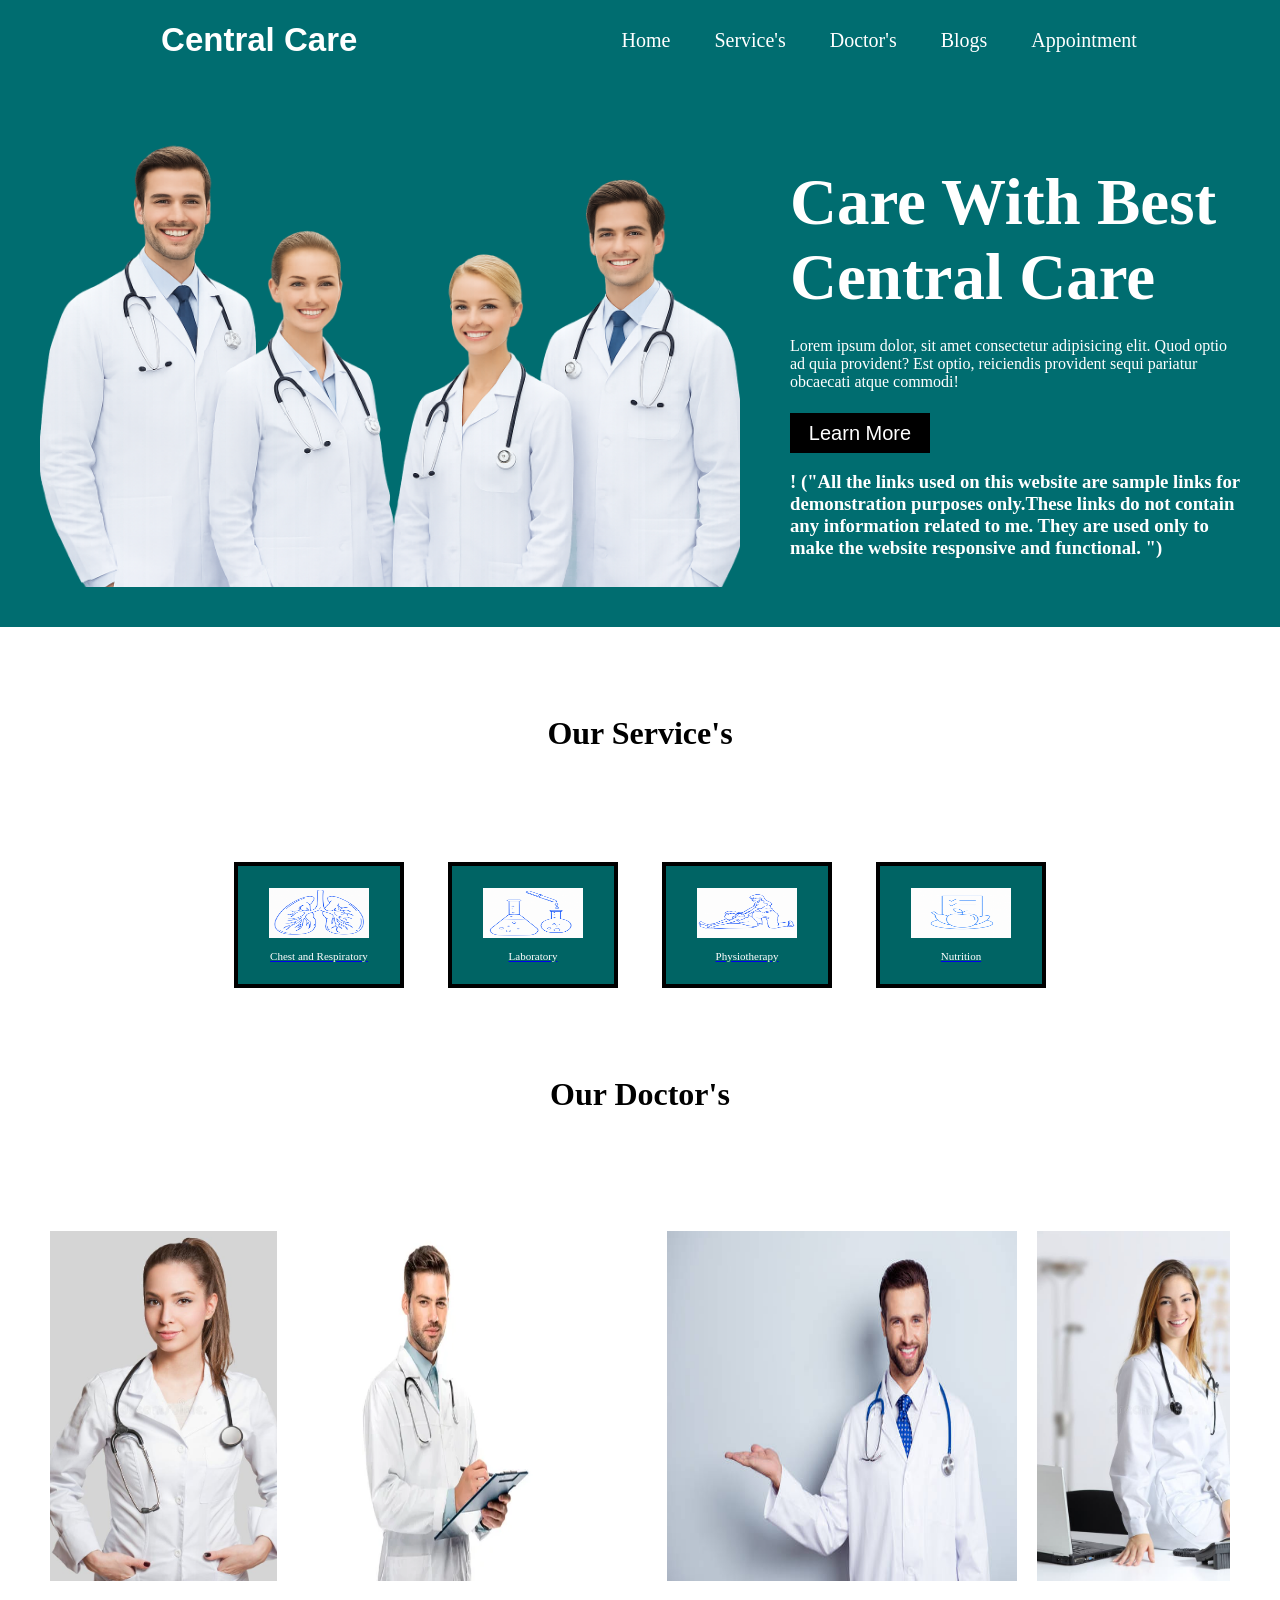
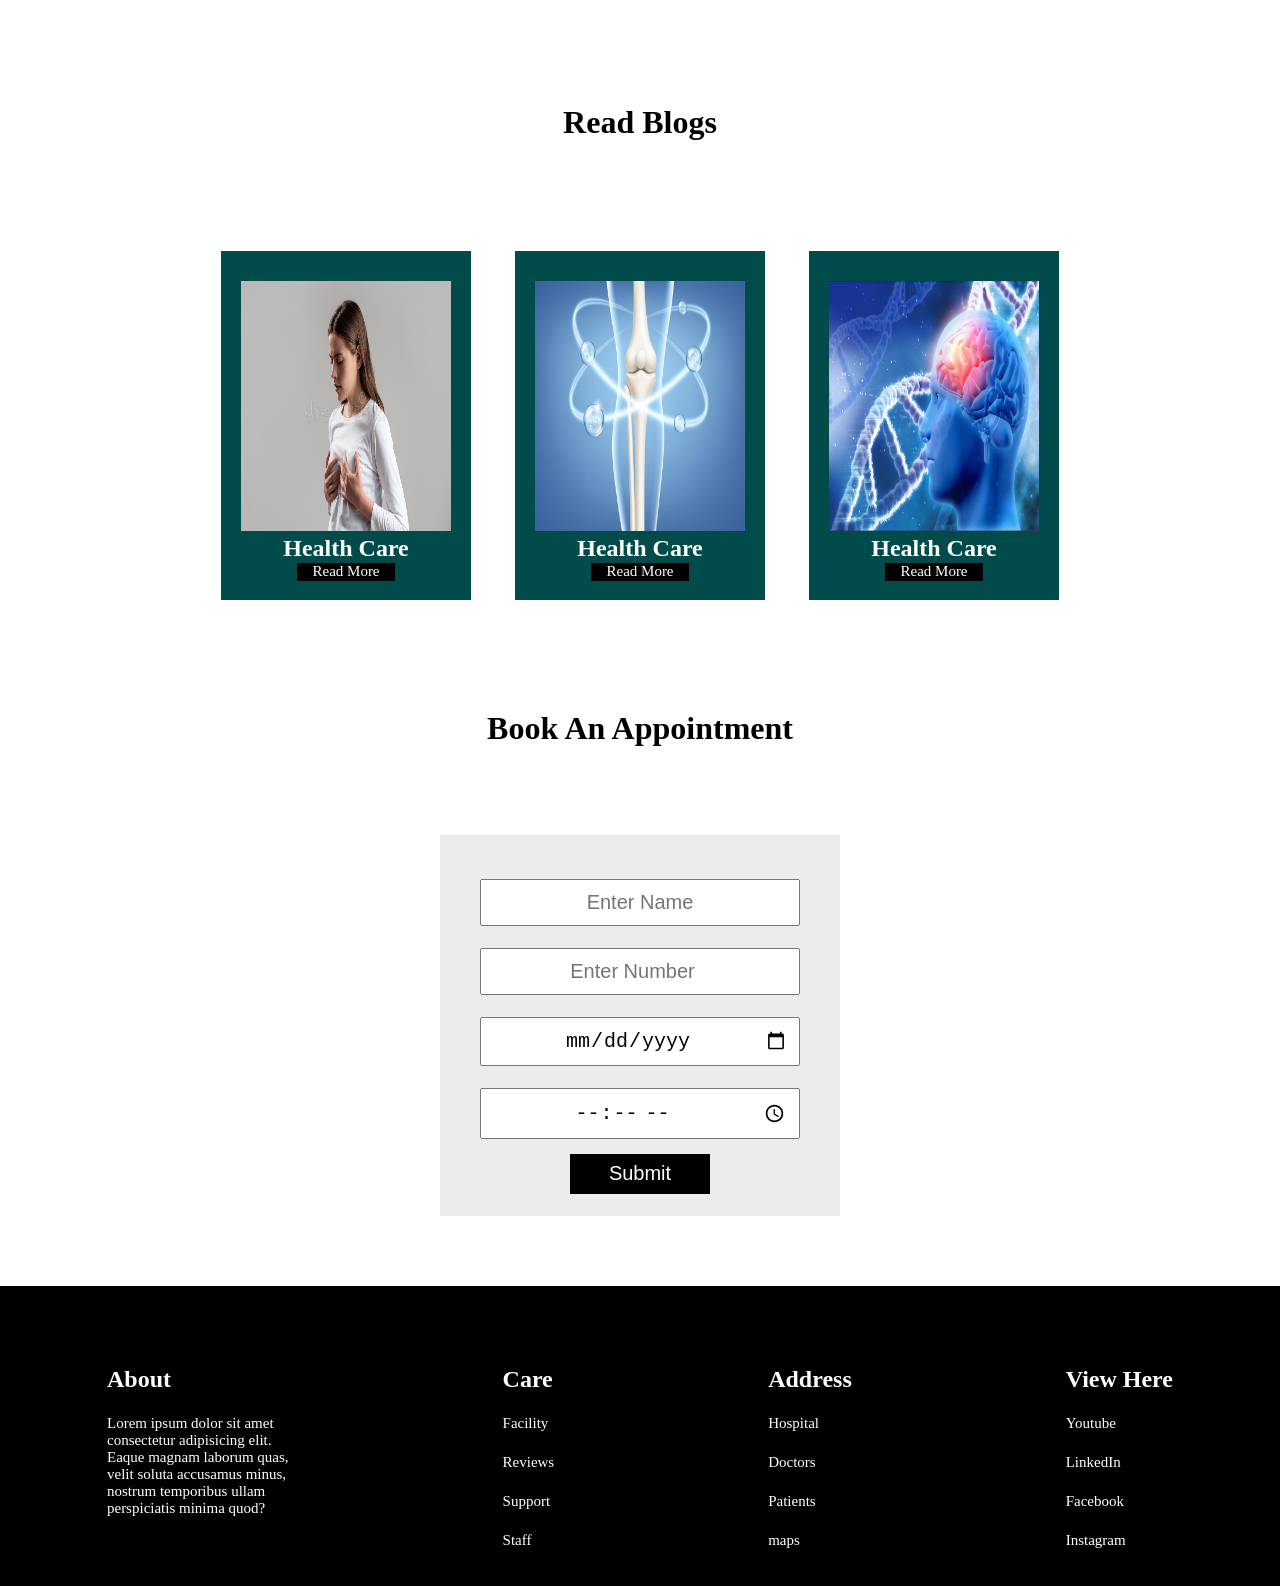
<file: index.html>
<!doctype html>
<html lang="en">
  <head>
    <meta charset="UTF-8" />
    <meta name="viewport" content="width=device-width, initial-scale=1.0" />
    
    <title>Central Care</title>
    <link
      rel="stylesheet"
      href="https://cdnjs.cloudflare.com/ajax/libs/font-awesome/6.5.2/css/all.min.css"
    />
    <link rel="stylesheet" href="hospital.css" />
  </head>
  <body>
    <div class="container">
      <nav>
        <div class="logo">
          <a href="index.html"><h1>Central Care</h1></a>
        </div>

        <ul>
          <li><a href="index.html">Home</a></li>
          <li><a href="service.html">Service's</a></li>
          <li><a href="doctors.html">Doctor's</a></li>
          <li><a href="blog.html">Blogs</a></li>
          <li><a href="appointment.html">Appointment</a></li>
        </ul>
      </nav>
      <div class="main">
        <img src="file_0000000087dc8208ba1114aa0d877275.png" alt="" />
        <div class="maintext">
          <h1>Care With Best Central Care</h1>
          <p>
            Lorem ipsum dolor, sit amet consectetur adipisicing elit. Quod optio
            ad quia provident? Est optio, reiciendis provident sequi pariatur
            obcaecati atque commodi!
          </p>
          <a href="https://www.medicalnewstoday.com/articles/323679"
            ><button class="learn">Learn More</button></a
          ><br /><br />
          <h3>
            ! ("All the links used on this website are sample links for
            demonstration purposes only.These links do not contain any
            information related to me. They are used only to make the website
            responsive and functional. ")
          </h3>
        </div>
      </div>
      <div id="service">
        <div class="head">
          <h1>Our Service's</h1>
        </div>
        <div class="service">
          <a href="https://www.nhlbi.nih.gov/health/lungs/respiratory-system">
            <div class="serviceCard">
              <img
                class="image"
                src="file_00000000e53c82118328f203ecbef2d1(1).png"
                alt=""
              />
              <p>Chest and Respiratory</p>
            </div></a
          >
          <a href="https://medlineplus.gov/laboratorytests.html"
            ><div class="serviceCard">
              <img
                class="image"
                src="file_0000000069c882118ad87a392357cc68(1).png"
                alt=""
              />
              <p>Laboratory</p>
            </div></a
          >
          <a
            href="https://www.physio-pedia.com/Physiotherapy_/_Physical_Therapy"
          >
            <div class="serviceCard">
              <img
                class="image"
                src="file_0000000049f08211a4cd0dab67c86c0f.png"
                alt=""
              />
              <p>Physiotherapy</p>
            </div></a
          >
          <a href="https://my.clevelandclinic.org/health/articles/nutrition"
            ><div class="serviceCard">
              <img
                class="image"
                src="file_00000000d5248211af731aa66ce9e095(1).png"
                alt=""
              />
              <p>Nutrition</p>
            </div></a
          >
        </div>
      </div>
      <div id="doctors">
        <div class="head">
          <h1>Our Doctor's</h1>
        </div>
        <div class="doctors">
          <div class="team">
            <img
              src="attractive-young-female-doctor-portrait-white-coat-67072437.jpg "
              alt=" "
            />
            <img
              src="depositphotos_218007348-stock-photo-happy-male-doctor-stethoscope-neck.jpg"
              alt=""
            />
            <img
              src="cheerful-handsome-bearded-smiling-guy-is-holding-the-copy-space-doc-is-wearing-white-uniform.jpg"
              alt=""
            />

            <img
              src="beautiful-female-doctor-her-consultation-sitting-desk-34888370.jpg"
              alt=""
            />
            <img
              src="       beautiful-young-female-doctor-9182291 (1).jpg"
              alt=""
            />
            <img
              src="happy-young-male-doctor-man-smile-handsome-15357662.jpg"
              alt=""
            />

            <img
              src="handsome-young-male-doctor-with-stethoscope-standing-against-blue-background_662251-343.jpg"
              alt=""
            />
            <img src="beautiful-successful-female-doctor-13011820.jpg" alt="" />
            <img src="male doctor_213323746_ for newsroom.jpg" alt="" />
          </div>
        </div>
      </div>
      <div id="blog">
        <div class="head">
          <h1>Read Blogs</h1>
        </div>
        <div class="blogs">
          <div class="blogCard">
            <img
              src="girl-feeling-heart-pain-holding-her-chest-healthcare-medical-concept-hand-woman-suffering-having-attack-242035537.jpg"
              alt=""
            />
            <h2>Health Care</h2>
            <a href="https://www.shifa.com.pk/blogs" class="deep">Read More</a>
          </div>
          <div class="blogCard">
            <img
              src="healthy-knee-joint-with-collagen-vitamin-molecules-bone-cartilage-support-concept-realistic-medical-vector-illustration_221648-2477.jpg"
              alt=""
            />
            <h2>Health Care</h2>
            <a href="https://www.shifa.com.pk/blogs" class="deep">Read More</a>
          </div>
          <div class="blogCard">
            <img src="screenshot_2022-03-09_at_12.11.50.png" alt="" />
            <h2>Health Care</h2>
            <a href="https://www.shifa.com.pk/blogs" class="deep">Read More</a>
          </div>
        </div>
      </div>
      <div id="appointment">
        <div class="head">
          <h1>Book An Appointment</h1>
        </div>
        <div class="form">
          <input type="text" placeholder="Enter Name" required />
          <input type="number" placeholder="Enter Number" required />
          <input type="date"  placeholder="Date" required/>
          <input type="time"  placeholder="Time" required  />
          <button
            class="sub-btn"
            onclick="
              submitAppointment(event);
              console.log(submit);
            "
          >
            Submit
          </button>
        </div>
      </div>
      <div class="footer">
        <div class="text">
          <h2>About</h2>
          <p>
            Lorem ipsum dolor sit amet <br />consectetur adipisicing elit.<br />
            Eaque magnam laborum quas,<br />
            velit soluta accusamus minus, <br />nostrum temporibus ullam<br />
            perspiciatis minima quod?
          </p>
        </div>
        <div class="text">
          <h2>Care</h2>
          <a href="https://chich.edu.pk/"><p>Facility</p></a>
          <a href="https://www.medicalnewstoday.com/articles/323679"
            ><p>Reviews</p></a
          >
          <a href="https://www.medicalnewstoday.com/articles/323679"
            ><p>Support</p></a
          >
          <a href="https://aimc.edu.pk/jinnah-hospital-lahore/"><p>Staff</p></a>
        </div>
        <div class="text">
          <h2>Address</h2>
          <a href="https://chich.edu.pk/"><p>Hospital</p></a>
          <a href="https://www.medicalnewstoday.com/articles/323679"
            ><p>Doctors</p></a
          >
          <a href="https://www.medicalnewstoday.com/articles/323679"
            ><p>Patients</p></a
          >
          <a
            href="https://www.google.com/maps/place/Jinnah+Hospital+Lahore/data=!4m2!3m1!1s0x0:0x1df20c73e9c6c4f3?sa=X&ved=1t:2428&ictx=111"
            ><p>maps</p></a
          >
        </div>
        <div class="text">
          <h2>View Here</h2>
          <a href="https://www.youtube.com/watch?v=TkC8j1cuKag"
            ><p>Youtube</p></a
          >
          <a href="https://pk.linkedin.com/in/uchs"><p>LinkedIn</p></a>
          <a href="https://www.facebook.com/chich.lahore/"><p>Facebook</p></a>
          <a
            href="https://www.instagram.com/explore/locations/255472165/jinnah-hospital-lahore/"
            ><p>Instagram</p></a
          >
        </div>
      </div>
    </div>
    <script src="hospital.js"></script>
  </body>
</html>
</file>
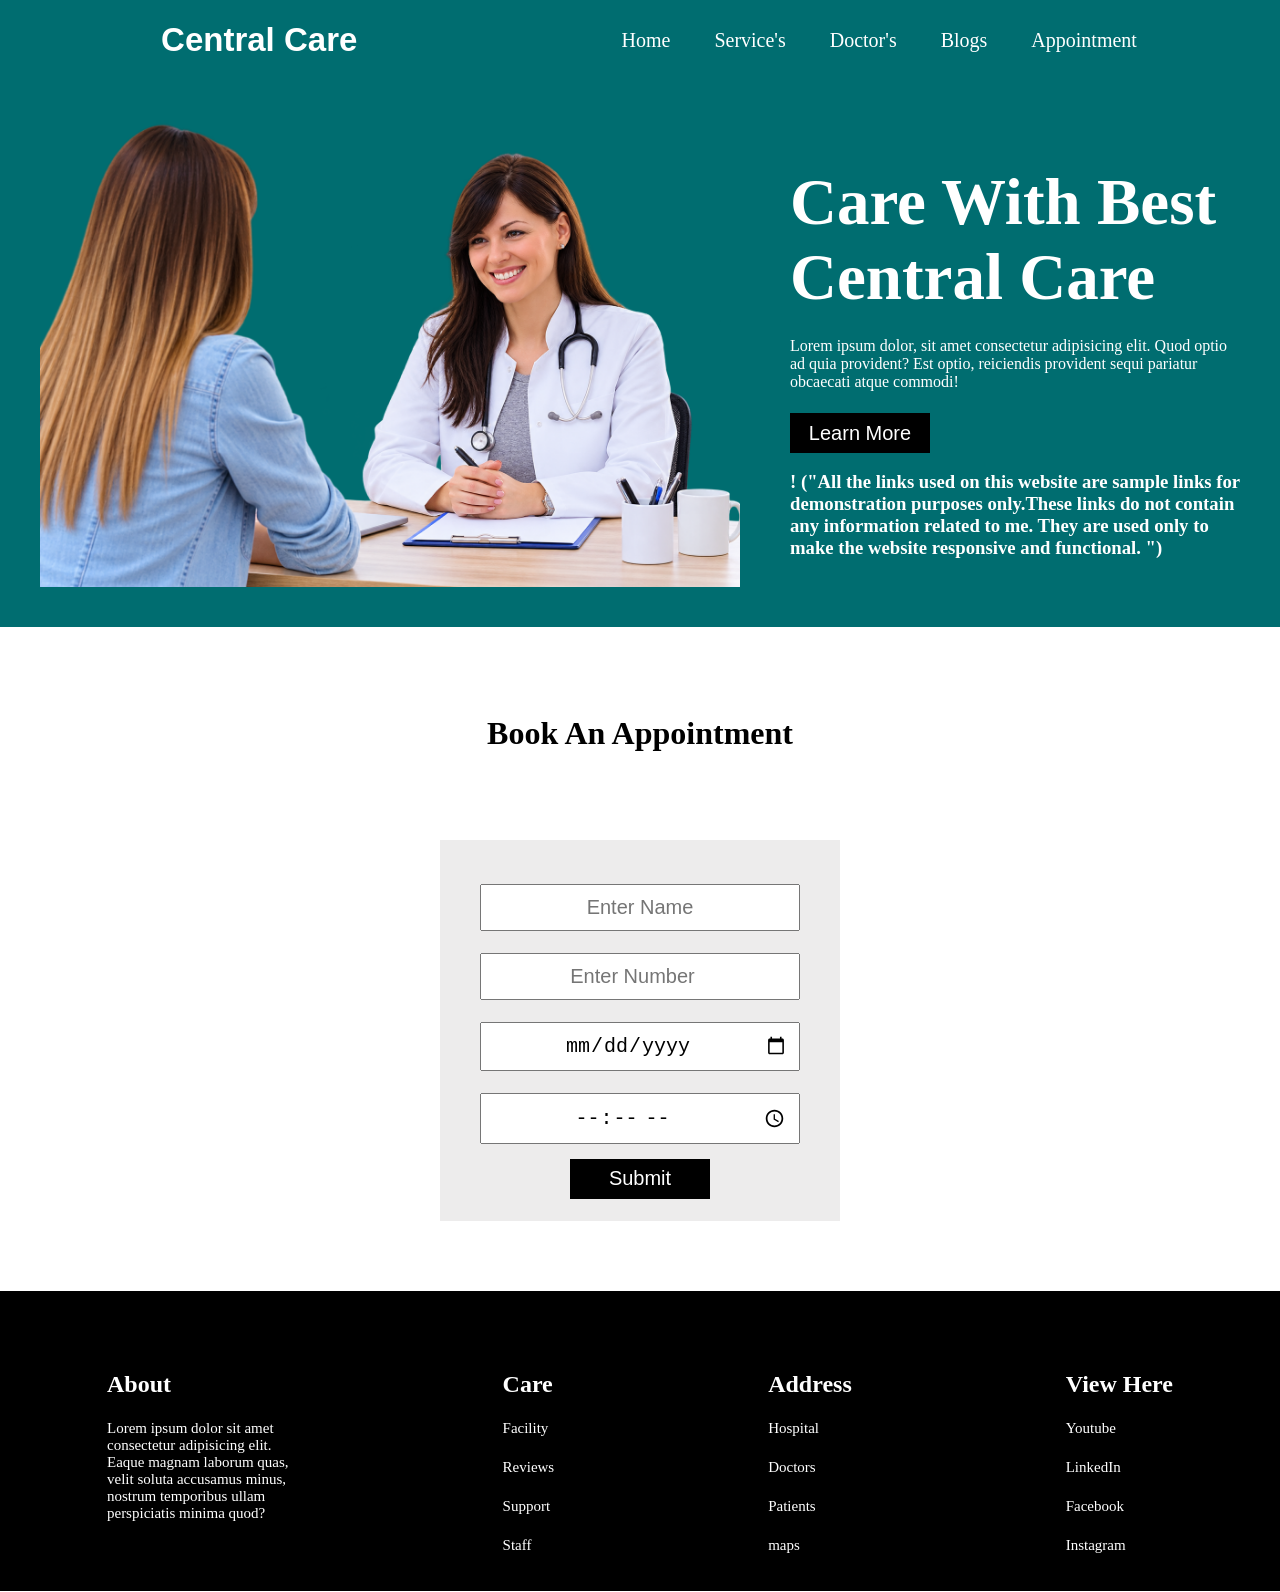
<file: appointment.html>
<!DOCTYPE html>
<html lang="en">
<head>
    <meta charset="UTF-8">
    <meta name="viewport" content="width=device-width, initial-scale=1.0">
    <title>Central Care</title>
    <link
      rel="stylesheet"
      href="https://cdnjs.cloudflare.com/ajax/libs/font-awesome/6.5.2/css/all.min.css"
    />
     <link rel="stylesheet" href="hospital.css" />
</head>
<body>
    <nav>
        <div class="logo">
          <a href="index.html"><h1>Central Care</h1></a>
        </div>
        
        <ul>
          <li><a href="index.html">Home</a></li>
          <li><a href="service.html">Service's</a></li>
          <li><a href="doctors.html">Doctor's</a></li>
          <li><a href="blog.html">Blogs</a></li>
          <li><a href="appointment.html">Appointment</a></li>
        </ul>
      </nav>
      <div class="main">
        <img src="ChatGPT Image Aug 22, 2026, 01_56_42 PM.png" alt="" />
        <div class="maintext">
          <h1>Care With Best Central Care</h1>
          <p>
            Lorem ipsum dolor, sit amet consectetur adipisicing elit. Quod optio
            ad quia provident? Est optio, reiciendis provident sequi pariatur
            obcaecati atque commodi!
          </p>
         <a href="https://www.medicalnewstoday.com/articles/323679"
            ><button class="learn">Learn More</button></a
          ><br /><br />
          <h3>
            ! ("All the links used on this website are sample links for
            demonstration purposes only.These links do not contain any information related to me. They are used only to make the website responsive and functional.
")
          </h3>
        </div>
      </div>
     <div id="appointment">
        <div class="head">
          <h1>Book An Appointment</h1>
        </div>
        <div class="form">
          <input type="text" placeholder="Enter Name"  required/>
          <input type="number" placeholder="Enter Number" required/>
          <input type="date"   placeholder="Date" required/>
          <input type="time"   placeholder="Time"  required />
          <button class="sub-btn" onclick="submitAppointment(event)">Submit</button>
        </div>
      </div>
      <div class="footer">
        <div class="text">
          <h2>About</h2>
          <p>
            Lorem ipsum dolor sit amet <br />consectetur adipisicing elit.<br />
            Eaque magnam laborum quas,<br />
            velit soluta accusamus minus, <br />nostrum temporibus ullam<br />
            perspiciatis minima quod?
          </p>
        </div>
        <div class="text">
          <h2>Care</h2>
           <a href="https://chich.edu.pk/"><p>Facility</p></a>
           <a href="https://www.medicalnewstoday.com/articles/323679"><p>Reviews</p></a>
           <a href="https://www.medicalnewstoday.com/articles/323679"><p>Support</p></a>
           <a href="https://aimc.edu.pk/jinnah-hospital-lahore/"><p>Staff</p></a>
        </div>
        <div class="text">
           <h2>Address</h2>
           <a href="https://chich.edu.pk/"><p>Hospital</p></a>
           <a href="https://www.medicalnewstoday.com/articles/323679"><p>Doctors</p></a>
           <a href="https://www.medicalnewstoday.com/articles/323679"><p>Patients</p></a>
           <a href="https://www.google.com/maps/place/Jinnah+Hospital+Lahore/data=!4m2!3m1!1s0x0:0x1df20c73e9c6c4f3?sa=X&ved=1t:2428&ictx=111"><p>maps</p></a>
        </div>
        <div class="text">
      <h2>View Here</h2>
          <a href="https://www.youtube.com/watch?v=TkC8j1cuKag"><p>Youtube</p></a>
          <a href="https://pk.linkedin.com/in/uchs"><p>LinkedIn</p></a>
          <a href="https://www.facebook.com/chich.lahore/"><p>Facebook</p></a>
          <a href="https://www.instagram.com/explore/locations/255472165/jinnah-hospital-lahore/"><p>Instagram</p></a>
        </div>
      </div>
    </div>
     <script src="hospital.js"></script>
  
</body>
</html>
</file>
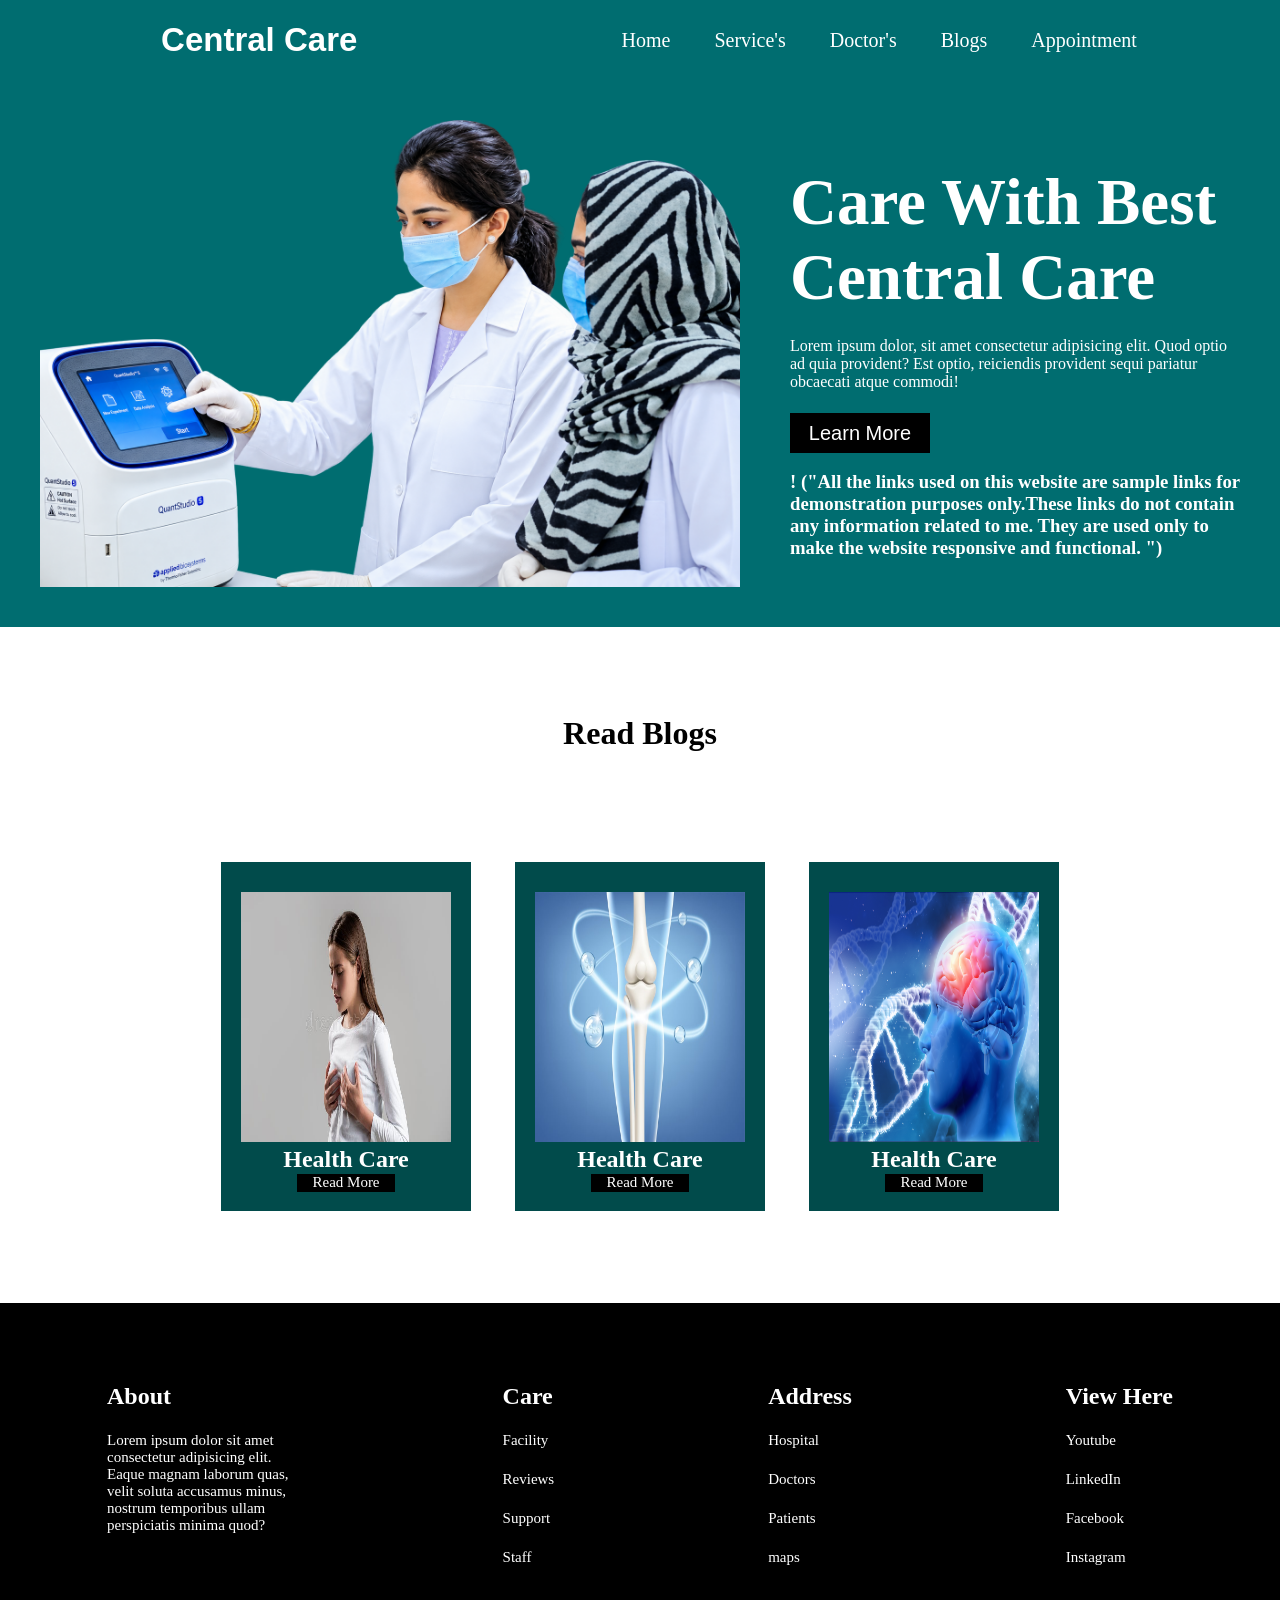
<file: blog.html>
<!doctype html>
<html lang="en">
  <head>
    <meta charset="UTF-8" />
    <meta name="viewport" content="width=device-width, initial-scale=1.0" />
    <title>Central Care</title>
    <link
      rel="stylesheet"
      href="https://cdnjs.cloudflare.com/ajax/libs/font-awesome/6.5.2/css/all.min.css"
    />
    <link rel="stylesheet" href="hospital.css" />
  </head>
  <body>
    <nav>
      <div class="logo">
       <a href="index.html"> <h1>Central Care</h1></a>
      </div>
      
      <ul>
        <li><a href="index.html">Home</a></li>
        <li><a href="service.html">Service's</a></li>
        <li><a href="doctors.html">Doctor's</a></li>
        <li><a href="blog.html">Blogs</a></li>
        <li><a href="appointment.html">Appointment</a></li>
      </ul>
    </nav>
    <div class="main">
      <img
        class="trans"
        src="ChatGPT Image Aug 22, 2026, 01_17_11 PM.png"
        alt=""
      />
      <div class="maintext">
        <h1>Care With Best Central Care</h1>
        <p>
          Lorem ipsum dolor, sit amet consectetur adipisicing elit. Quod optio
          ad quia provident? Est optio, reiciendis provident sequi pariatur
          obcaecati atque commodi!
        </p>
       <a href="https://www.medicalnewstoday.com/articles/323679"
            ><button class="learn">Learn More</button></a
          ><br /><br />
          <h3>
            ! ("All the links used on this website are sample links for
            demonstration purposes only.These links do not contain any information related to me. They are used only to make the website responsive and functional.
")
          </h3>
      </div>
    </div>
    <div id="blog">
      <div class="head">
        <h1>Read Blogs</h1>
      </div>
      <div class="blogs">
        <div class="blogCard">
          <img
            src="girl-feeling-heart-pain-holding-her-chest-healthcare-medical-concept-hand-woman-suffering-having-attack-242035537.jpg"
            alt=""
          />
          <h2>Health Care</h2>
          <a href="https://www.shifa.com.pk/blogs"  class="deep">Read More</a>
        </div>
        <div class="blogCard">
          <img
            src="healthy-knee-joint-with-collagen-vitamin-molecules-bone-cartilage-support-concept-realistic-medical-vector-illustration_221648-2477.jpg"
            alt=""
          />
          <h2>Health Care</h2>
          <a href="https://www.shifa.com.pk/blogs"  class="deep">Read More</a>
        </div>
        <div class="blogCard">
          <img src="screenshot_2022-03-09_at_12.11.50.png" alt="" />
          <h2>Health Care</h2>
          <a href="https://www.shifa.com.pk/blogs"  class="deep">Read More</a>
        </div>
      </div>

    </div>
    <div class="footer">
        <div class="text">
          <h2>About</h2>
          <p>
            Lorem ipsum dolor sit amet <br />consectetur adipisicing elit.<br />
            Eaque magnam laborum quas,<br />
            velit soluta accusamus minus, <br />nostrum temporibus ullam<br />
            perspiciatis minima quod?
          </p>
        </div>
        <div class="text">
          <h2>Care</h2>
           <a href="https://chich.edu.pk/"><p>Facility</p></a>
           <a href="https://www.medicalnewstoday.com/articles/323679"><p>Reviews</p></a>
           <a href="https://www.medicalnewstoday.com/articles/323679"><p>Support</p></a>
           <a href="https://aimc.edu.pk/jinnah-hospital-lahore/"><p>Staff</p></a>
        </div>
        <div class="text">
           <h2>Address</h2>
           <a href="https://chich.edu.pk/"><p>Hospital</p></a>
           <a href="https://www.medicalnewstoday.com/articles/323679"><p>Doctors</p></a>
           <a href="https://www.medicalnewstoday.com/articles/323679"><p>Patients</p></a>
           <a href="https://www.google.com/maps/place/Jinnah+Hospital+Lahore/data=!4m2!3m1!1s0x0:0x1df20c73e9c6c4f3?sa=X&ved=1t:2428&ictx=111"><p>maps</p></a>
        </div>
        <div class="text">
      <h2>View Here</h2>
          <a href="https://www.youtube.com/watch?v=TkC8j1cuKag"><p>Youtube</p></a>
          <a href="https://pk.linkedin.com/in/uchs"><p>LinkedIn</p></a>
          <a href="https://www.facebook.com/chich.lahore/"><p>Facebook</p></a>
          <a href="https://www.instagram.com/explore/locations/255472165/jinnah-hospital-lahore/"><p>Instagram</p></a>
        </div>
      </div>
    </div>
     <script src="hospital.js"></script>
  
  </body>
</html>
</file>
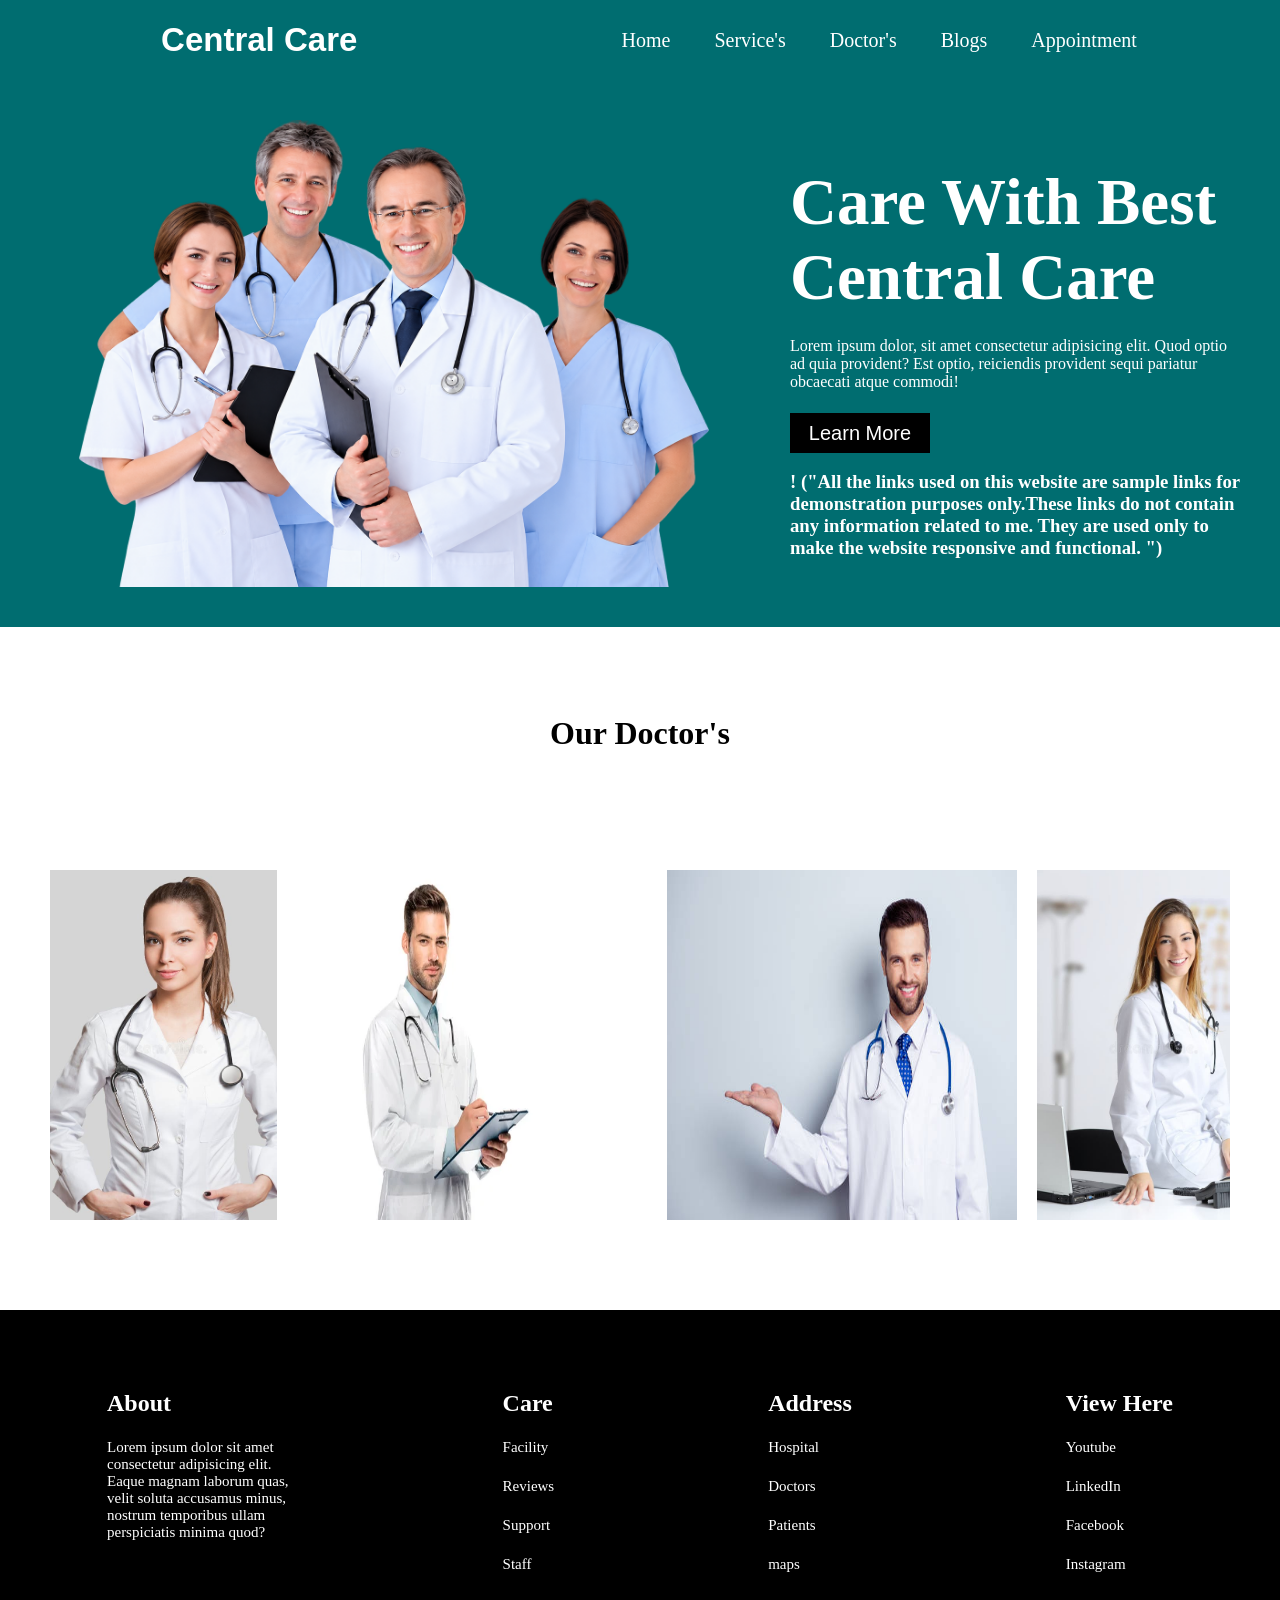
<file: doctors.html>
<!doctype html>
<html lang="en">
  <head>
    <meta charset="UTF-8" />
    <meta name="viewport" content="width=device-width, initial-scale=1.0" />
    <title>Central Care</title>
    <link
      rel="stylesheet"
      href="https://cdnjs.cloudflare.com/ajax/libs/font-awesome/6.5.2/css/all.min.css"
    />
    <link rel="stylesheet" href="hospital.css" />
  </head>
  <body>
    <nav>
      <div class="logo">
        <a href="index.html"><h1>Central Care</h1></a>
      </div>
      
      <ul>
        <li><a href="index.html">Home</a></li>
        <li><a href="service.html">Service's</a></li>
        <li><a href="doctors.html">Doctor's</a></li>
        <li><a href="blog.html">Blogs</a></li>
        <li><a href="appointment.html">Appointment</a></li>
      </ul>
    </nav>
    <div class="main">
      <img src="ChatGPT Image Aug 22, 2026, 01_29_03 PM.png" alt="" />
      <div class="maintext">
        <h1>Care With Best Central Care</h1>
        <p>
          Lorem ipsum dolor, sit amet consectetur adipisicing elit. Quod optio
          ad quia provident? Est optio, reiciendis provident sequi pariatur
          obcaecati atque commodi!
        </p>
       <a href="https://www.medicalnewstoday.com/articles/323679"
            ><button class="learn">Learn More</button></a
          ><br /><br />
          <h3>
            ! ("All the links used on this website are sample links for
            demonstration purposes only.These links do not contain any information related to me. They are used only to make the website responsive and functional.
")
          </h3>
      </div>
    </div>
    <div id="doctors">
      <div class="head">
        <h1>Our Doctor's</h1>
      </div>
      <div  class="doctors">
        <div  class="team">
          <img
            src="attractive-young-female-doctor-portrait-white-coat-67072437.jpg "
            alt=" "
          />
          <img
            src="depositphotos_218007348-stock-photo-happy-male-doctor-stethoscope-neck.jpg"
            alt=""
          />
          <img
            src="cheerful-handsome-bearded-smiling-guy-is-holding-the-copy-space-doc-is-wearing-white-uniform.jpg"
            alt=""
          />
        
        
          <img
            src="beautiful-female-doctor-her-consultation-sitting-desk-34888370.jpg"
            alt=""
          />
          <img
            src="beautiful-young-female-doctor-9182291 (1).jpg"
            alt=""
          />
          <img
            src="happy-young-male-doctor-man-smile-handsome-15357662.jpg"
            alt=""
          />
        
        
          <img
            src="handsome-young-male-doctor-with-stethoscope-standing-against-blue-background_662251-343.jpg"
            alt=""
          />
          <img src="beautiful-successful-female-doctor-13011820.jpg" alt="" />
          <img src="male doctor_213323746_ for newsroom.jpg" alt="" />
        </div>
      </div>
    </div>
    <div class="footer">
        <div class="text">
          <h2>About</h2>
          <p>
            Lorem ipsum dolor sit amet <br />consectetur adipisicing elit.<br />
            Eaque magnam laborum quas,<br />
            velit soluta accusamus minus, <br />nostrum temporibus ullam<br />
            perspiciatis minima quod?
          </p>
        </div>
        <div class="text">
          <h2>Care</h2>
           <a href="https://chich.edu.pk/"><p>Facility</p></a>
           <a href="https://www.medicalnewstoday.com/articles/323679"><p>Reviews</p></a>
           <a href="https://www.medicalnewstoday.com/articles/323679"><p>Support</p></a>
           <a href="https://aimc.edu.pk/jinnah-hospital-lahore/"><p>Staff</p></a>
        </div>
        <div class="text">
           <h2>Address</h2>
           <a href="https://chich.edu.pk/"><p>Hospital</p></a>
           <a href="https://www.medicalnewstoday.com/articles/323679"><p>Doctors</p></a>
           <a href="https://www.medicalnewstoday.com/articles/323679"><p>Patients</p></a>
           <a href="https://www.google.com/maps/place/Jinnah+Hospital+Lahore/data=!4m2!3m1!1s0x0:0x1df20c73e9c6c4f3?sa=X&ved=1t:2428&ictx=111"><p>maps</p></a>
        </div>
        <div class="text">
      <h2>View Here</h2>
          <a href="https://www.youtube.com/watch?v=TkC8j1cuKag"><p>Youtube</p></a>
          <a href="https://pk.linkedin.com/in/uchs"><p>LinkedIn</p></a>
          <a href="https://www.facebook.com/chich.lahore/"><p>Facebook</p></a>
          <a href="https://www.instagram.com/explore/locations/255472165/jinnah-hospital-lahore/"><p>Instagram</p></a>
        </div>
      </div>
    </div>
     <script src="hospital.js"></script>
  
  </body>
</html>
</file>
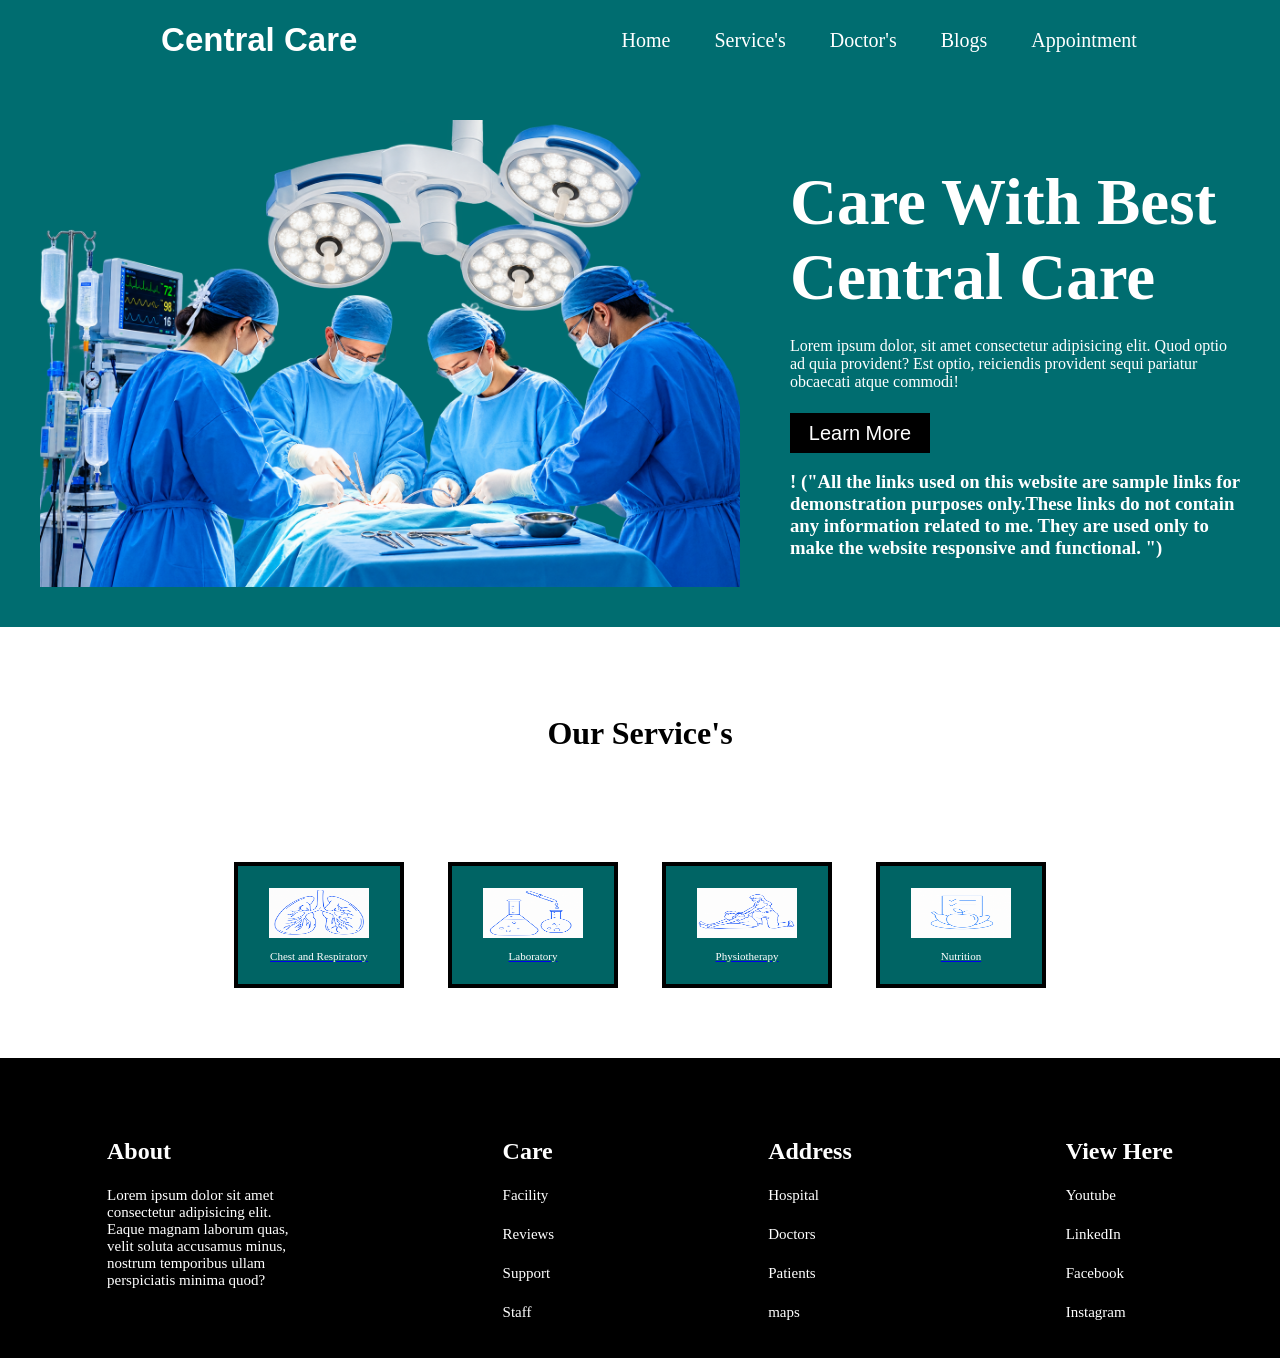
<file: service.html>
<!doctype html>
<html lang="en">
  <head>
    <meta charset="UTF-8" />
    <meta name="viewport" content="width=device-width, initial-scale=1.0" />
    <title>Central Care</title>
    <link
      rel="stylesheet"
      href="https://cdnjs.cloudflare.com/ajax/libs/font-awesome/6.5.2/css/all.min.css"
    />
    <link rel="stylesheet" href="hospital.css" />
  </head>
  <body>
    <nav>
      <div class="logo">
        <a href="index.html"><h1>Central Care</h1></a>
      </div>
      
      <ul>
        <li><a href="index.html">Home</a></li>
        <li><a href="service.html">Service's</a></li>
        <li><a href="doctors.html">Doctor's</a></li>
        <li><a href="blog.html">Blogs</a></li>
        <li><a href="appointment.html">Appointment</a></li>
      </ul>
    </nav>
    <div class="main">
      <img src="ChatGPT Image Aug 22, 2026, 01_43_17 PM.png" alt="" />
      <div class="maintext">
        <h1>Care With Best Central Care</h1>
        <p>
          Lorem ipsum dolor, sit amet consectetur adipisicing elit. Quod optio
          ad quia provident? Est optio, reiciendis provident sequi pariatur
          obcaecati atque commodi!
        </p>
       <a href="https://www.medicalnewstoday.com/articles/323679"
            ><button class="learn">Learn More</button></a
          ><br /><br />
          <h3>
            ! ("All the links used on this website are sample links for
            demonstration purposes only.These links do not contain any information related to me. They are used only to make the website responsive and functional.
")
          </h3>
      </div>
    </div>
     <div id="service">
        <div class="head">
          <h1>Our Service's</h1>
        </div>
        <div class="service">
          <a href="https://www.nhlbi.nih.gov/health/lungs/respiratory-system">
            <div class="serviceCard">
              <img
                class="image"
                src="file_00000000e53c82118328f203ecbef2d1(1).png"
                alt=""
              />
              <p>Chest and Respiratory</p>
            </div></a
          >
          <a href="https://medlineplus.gov/laboratorytests.html"
            ><div class="serviceCard">
              <img
                class="image"
                src="file_0000000069c882118ad87a392357cc68(1).png"
                alt=""
              />
              <p>Laboratory</p>
            </div></a
          >
          <a
            href="https://www.physio-pedia.com/Physiotherapy_/_Physical_Therapy"
          >
            <div class="serviceCard">
              <img
                class="image"
                src="file_0000000049f08211a4cd0dab67c86c0f.png"
                alt=""
              />
              <p>Physiotherapy</p>
            </div></a
          >
          <a href="https://my.clevelandclinic.org/health/articles/nutrition"
            ><div class="serviceCard">
              <img
                class="image"
                src="file_00000000d5248211af731aa66ce9e095(1).png"
                alt=""
              />
              <p>Nutrition</p>
            </div></a
          >
        </div>
      </div>
    </div>
     <div class="footer">
        <div class="text">
          <h2>About</h2>
          <p>
            Lorem ipsum dolor sit amet <br />consectetur adipisicing elit.<br />
            Eaque magnam laborum quas,<br />
            velit soluta accusamus minus, <br />nostrum temporibus ullam<br />
            perspiciatis minima quod?
          </p>
        </div>
        <div class="text">
          <h2>Care</h2>
           <a href="https://chich.edu.pk/"><p>Facility</p></a>
           <a href="https://www.medicalnewstoday.com/articles/323679"><p>Reviews</p></a>
           <a href="https://www.medicalnewstoday.com/articles/323679"><p>Support</p></a>
           <a href="https://aimc.edu.pk/jinnah-hospital-lahore/"><p>Staff</p></a>
        </div>
        <div class="text">
           <h2>Address</h2>
           <a href="https://chich.edu.pk/"><p>Hospital</p></a>
           <a href="https://www.medicalnewstoday.com/articles/323679"><p>Doctors</p></a>
           <a href="https://www.medicalnewstoday.com/articles/323679"><p>Patients</p></a>
           <a href="https://www.google.com/maps/place/Jinnah+Hospital+Lahore/data=!4m2!3m1!1s0x0:0x1df20c73e9c6c4f3?sa=X&ved=1t:2428&ictx=111"><p>maps</p></a>
        </div>
        <div class="text">
      <h2>View Here</h2>
          <a href="https://www.youtube.com/watch?v=TkC8j1cuKag"><p>Youtube</p></a>
          <a href="https://pk.linkedin.com/in/uchs"><p>LinkedIn</p></a>
          <a href="https://www.facebook.com/chich.lahore/"><p>Facebook</p></a>
          <a href="https://www.instagram.com/explore/locations/255472165/jinnah-hospital-lahore/"><p>Instagram</p></a>
        </div>
      </div>
    </div>
     <script src="hospital.js"></script>
  
  </body>
</html>
</file>
<file: hospital.css>
/* Home Page */
* {
  margin: 0%;
  padding: 0%;
  box-sizing: border-box;
}
body {
  font-family: "italic";
}
nav {
  display: flex;
  align-items: center;
  justify-content: space-around;
  background-color: rgb(0, 109, 112);
  color: white;
  position: fixed;
  top: 0%;
  width: 100%;
  height: 80px;
}
ul {
  display: flex;
}
ul li {
  list-style: none;
}

ul li a {
  text-decoration: none;

  color: white;
  font-size: 20px;
  margin-inline: 22px;
}
ul li a:hover {
  background-color: aliceblue;
  color: blueviolet;
}
.logo {
  font-size: 22px;
}
.logo a {
  text-decoration: none;
}
.logo a h1 {
  text-decoration: none;
  color: white;
  list-style: none;
  padding-left: 40px;
  font-family: "italic", Arial, Helvetica, sans-serif;
}

.main {
  display: flex;
  justify-content: center;
  margin-top: 80px;
  background-color: rgb(0, 109, 112);
  padding: 40px;
}
.main img {
  width: 700px;
  animation-name: none;
  animation-duration: 1s;
  animation-delay: 3s;
  animation-timing-function: ease-in;
  animation-direction: alternate;
  flex-wrap: wrap;
}
.maintext {
  margin-top: 45px;
  color: white;
  margin-left: 50px;
}
.maintext:hover {
  background-color: white;
  color: rgb(0, 109, 112);
}

.maintext h1 {
  font-size: 65px;
}
.maintext p {
  margin-top: 22px;
}
.maintext button {
  margin-top: 22px;
  width: 140px;
  height: 40px;
  background-color: black;
  color: white;
  font-size: 20px;
  border: none;
}
.maintext button:hover {
  color: black;
  background-color: #edecec;
}
/* Service's page */
.head {
  text-align: center;
  padding: 88px;
}
.service {
  display: flex;
  justify-content: center;
  flex-wrap: wrap;
  text-decoration: none;
  list-style: none;
}
.service .serviceCard {
  padding: 22px;
  width: 170px;
  border: 4px solid black;
  text-align: center;
  margin-inline: 22px;
  font-size: 50px;
  background-color: rgb(0, 100, 100);
  color: white;
  cursor: pointer;
  flex-wrap: wrap;
  margin-top: 22px;
  text-decoration: none;
  list-style: none;
}
.serviceCard:hover {
  background-color: orange;
}
.serviceCard p {
  font-size: 11px;
  font-weight: 10px;
  text-decoration: none;
  list-style: none;
}
.serviceCard img p {
  text-decoration: none;
  list-style: none;
}
p {
  text-decoration: none;
  list-style: none;
}
.service a .serviceCard p {
  text-decoration: none;
  list-style: none;
}
.image {
  height: 50px;
  background-color: aqua;
  width: 100px;
  font-size: 20px;
  background-color: transparent;
}
.image p {
  font-size: 20px;
  text-decoration: none;
}
/* Doctor's Page */
.doctors {
  background-color: white;
  margin: 0px 30px;
  padding: 20px;
  margin-bottom: 15px;
}
.team {
  display: flex;
  overflow: auto;
  gap: 20px;
  margin-top: 10px;
}
.team img {
  height: 350px;
  width: 350px;
}
.team img::-webkit-scrollbar {
  display: none;
}
/* Blog Page */
.trans {
  background-color: transparent;
}
.blogs {
  display: flex;
  flex-wrap: wrap;
  justify-content: center;
}
.blogCard {
  width: 250px;
  padding: 20px;
  padding-top: 30px;
  color: white;
  background-color: rgb(1, 75, 75);
  text-align: center;
  margin-inline: 22px;
  margin: 22px;
}
.blogCard:hover {
  background-color: white;
  color: black;
}
.blogCard img {
  width: 100%;
  height: 250px;
}
.blogCard a {
  padding: 0px 15px;
  text-decoration: none;
  color: white;
  font-size: 15px;
  background-color: black;
  padding-bottom: 2px;
}
/* Appointment Page */
.form {
  width: 400px;
  text-align: center;
  padding: 22px;
  margin: auto;
  background-color: #edecec;
  justify-content: center;
}
.form:hover {
  background-color: orange;
}
.form input {
  width: 90%;
  font-size: 20px;
  padding: 10px;
  margin-top: 22px;
  text-align: center;
}
.form button {
  width: 140px;
  height: 40px;
  background-color: black;
  color: white;
  border: none;
  font-size: 20px;
  margin-top: 15px;
}
.form button:hover {
  background-color: white;
  color: black;
}
.footer {
  width: 100%;
  height: 300px;
  display: flex;
  justify-content: space-around;
  margin-top: 70px;
  background-color: black;
  color: white;
  padding-top: 80px;
  flex-wrap: wrap;
}
.footer p {
  margin-top: 22px;
  font-size: 15px;
}
.text a p {
  align-items: center;
}
.text a {
  text-decoration: none;
  list-style: none;
  color: white;
  cursor: pointer;
}
.text a p:hover {
  background-color: rgb(96, 231, 231);
  color: black;
}
.deep:hover {
  background-color: white;
  color: black;
}

@media screen and (max-width: 1120px) {
  .main {
    display: block;
    text-align: center;
  }
  .maintext {
    margin-left: 40px;
  }
}

@media screen and (max-width: 850px) {
  .doctors {
    width: 90%;
  }
  .team img {
    width: 200px;
    margin-inline: 10px;
  }
}
@media screen and (max-width: 760px) {
  .team img {
    width: 150px;
    height: 200px;
    margin-inline: 10px;
  }
}
@media screen and (max-width: 570px) {
  .team img {
    width: 30%;
    height: 120px;
    margin-inline: 5px;
  }
  .form {
    width: 76%;
  }
}

@media screen and (max-width: 795px) {
  .main img {
    width: 90%;
  }
}
@media screen and (max-width: 570px) {
  .footer .text a p {
    font-size: x-small;
  }
  .footer .text h2 {
    font-size: small;
  }
  .footer .text p {
    font-size: x-small;
  }
  .footer {
    height: 300px;
  }
}
@media screen and (max-width: 620px) {
  .main h1 {
    font-size: 30px;
  }
}
@media screen and (max-width: 350px) {
  .logo a h1 {
    font-size: 35px;
  }
}
@media screen and (max-width: 330px) {
  .footer .text a p {
    font-size: xx-small;
  }
  .footer .text h2 {
    font-size: x-small;
  }
  .footer .text p {
    font-size: xx-small;
  }
  .footer {
    height: 600px;
  }
}
@media screen and (max-width: 280px) {
  .footer {
    height: 380px;
  }
}

@media screen and (max-width: 925px) {
  .logo a h1 {
    font-size: 30px;
  }
}
@media screen and (max-width: 920px) {
  ul li a {
    margin-inline: 20px;
    font-size: 17px;
  }
  .logo a h1 {
    padding-left: 20px;
  }
}
@media screen and (max-width: 760px) {
  ul li a {
    margin-inline: 15px;
    font-size: 10px;
  }
  .logo a h1 {
    padding-left: 10px;
    font-size: 20px;
    font-family: "italic";
  }
}
@media screen and (max-width: 475px) {
  ul li a {
    margin-inline: 8px;
    font-size: 10px;
  }
  .logo a h1 {
    padding-left: 10px;
    font-size: 15px;
  }
}
@media screen and (max-width: 385px) {
  ul li a {
    margin-inline: 5px;
    font-size: 8px;
  }
  .logo a h1 {
    padding-left: 8px;
    font-size: 13px;
  }
}
@media screen and (max-width: 305px) {
  ul li a {
    margin-inline: 4px;
    font-size: 8px;
  }
  .logo a h1 {
    padding-left: 6px;
    font-size: 11px;
  }
}
@media screen and (max-width: 290px) {
  .learn {
    width: 30px;
    height: 20px;
  }
}
</file>
